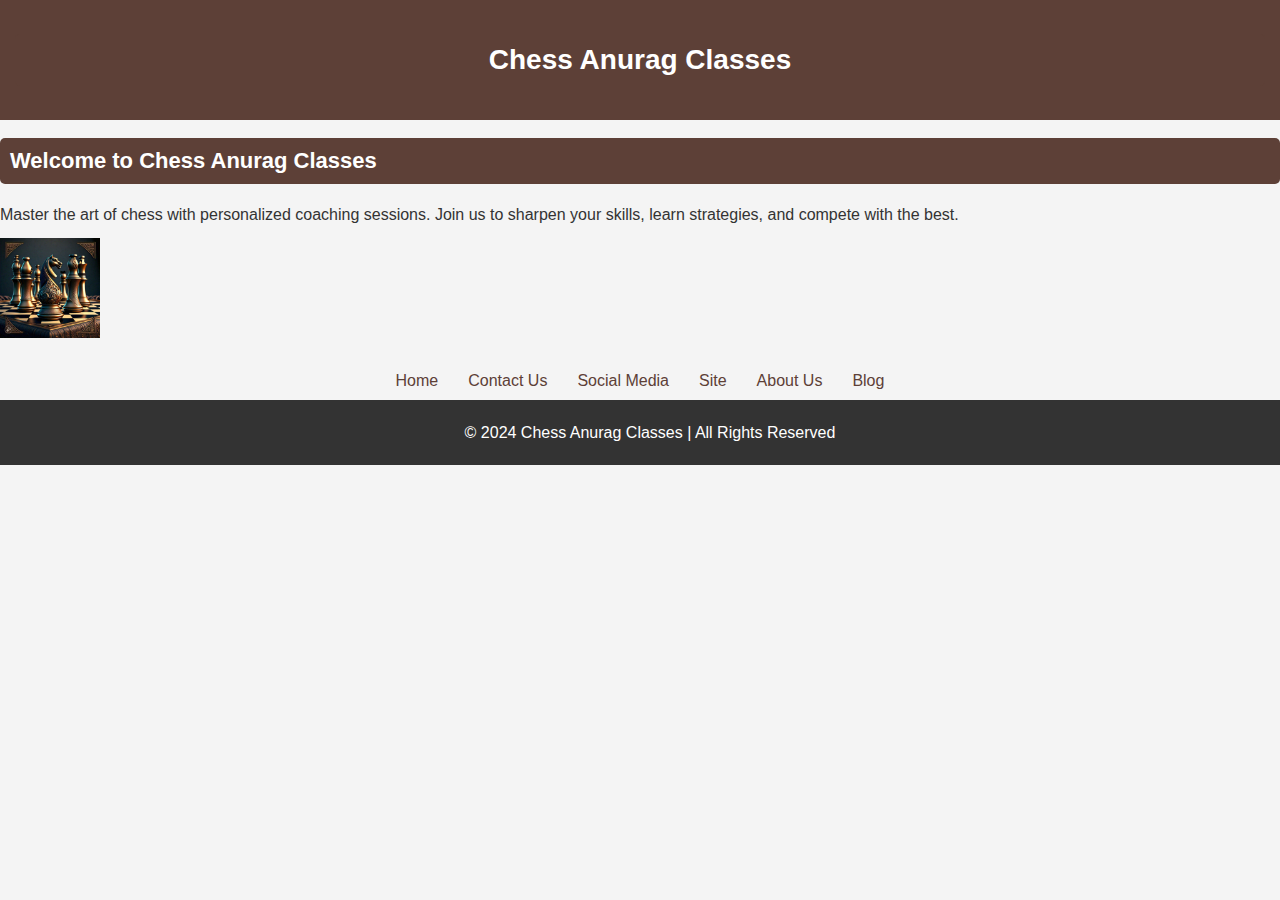
<file: index.html>
<!DOCTYPE html>
<html lang="en">
<head>
    <meta charset="UTF-8">
    <meta name="viewport" content="width=device-width, initial-scale=1.0">
    <title>Chess Anurag Classes - Home</title>
    <link rel="stylesheet" href="styles.css">
    <link rel="icon" type="image/png" href="favicon.png">
</head>
<body>
    <header>
        <h1>Chess Anurag Classes</h1>
        
    </header>

    <main>
        <h2>Welcome to Chess Anurag Classes</h2>
        <p>Master the art of chess with personalized coaching sessions. Join us to sharpen your skills, learn strategies, and compete with the best.</p>
        


        <img src="chessboard.jpg" alt="Chess Board with Pieces"
width="100" height="100">
    </main>
<nav>
<a href="index.html">Home</a>
    
<a href="contact.html">Contact Us</a>

<a href="social-media.html">Social Media</a>

<a href="site.html">Site</a>

<a href="about.html">About Us</a>

<a href="blog.html">Blog</a>
</nav>
    <footer>
        <p>&copy; 2024 Chess Anurag Classes | All Rights Reserved</p>
    </footer>
</body>
</html>
</file>
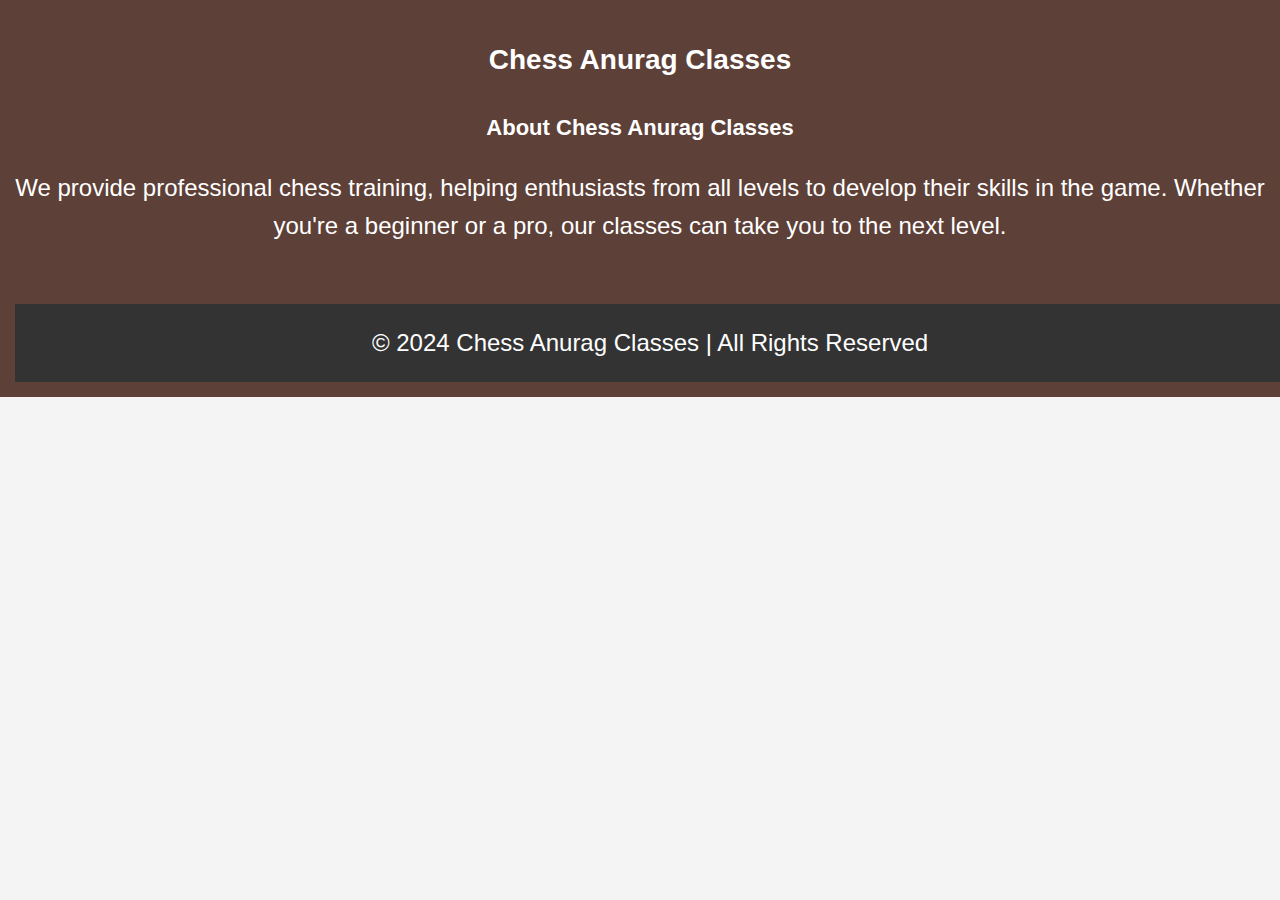
<file: about.html>
<!DOCTYPE html>
<html lang="en">
<head>
    <meta charset="UTF-8">
    <meta name="viewport" content="width=device-width, initial-scale=1.0">
    <title>About Us - Chess Anurag Classes</title>
    <link rel="stylesheet" href="styles.css">
</head>
<body>
    <header>
        <h1>Chess Anurag Classes</h1>
        

    <main>
        <h2>About Chess Anurag Classes</h2>
        <p>We provide professional chess training, helping enthusiasts from all levels to develop their skills in the game. Whether you're a beginner or a pro, our classes can take you to the next level.</p>
    </main>
<nav>
<a href="index.html">Home</a>
    
<a href="contact.html">Contact Us</a>

<a href="social-media.html">Social Media</a>

<a href="chess-learning.html">Chess Learning</a>

<a href="about.html">About Us</a>

<a href="blog.html">Blog</a>
</nav>
    
    <footer>
        <p>&copy; 2024 Chess Anurag Classes | All Rights Reserved</p>
    </footer>
</body>
</html>
</file>
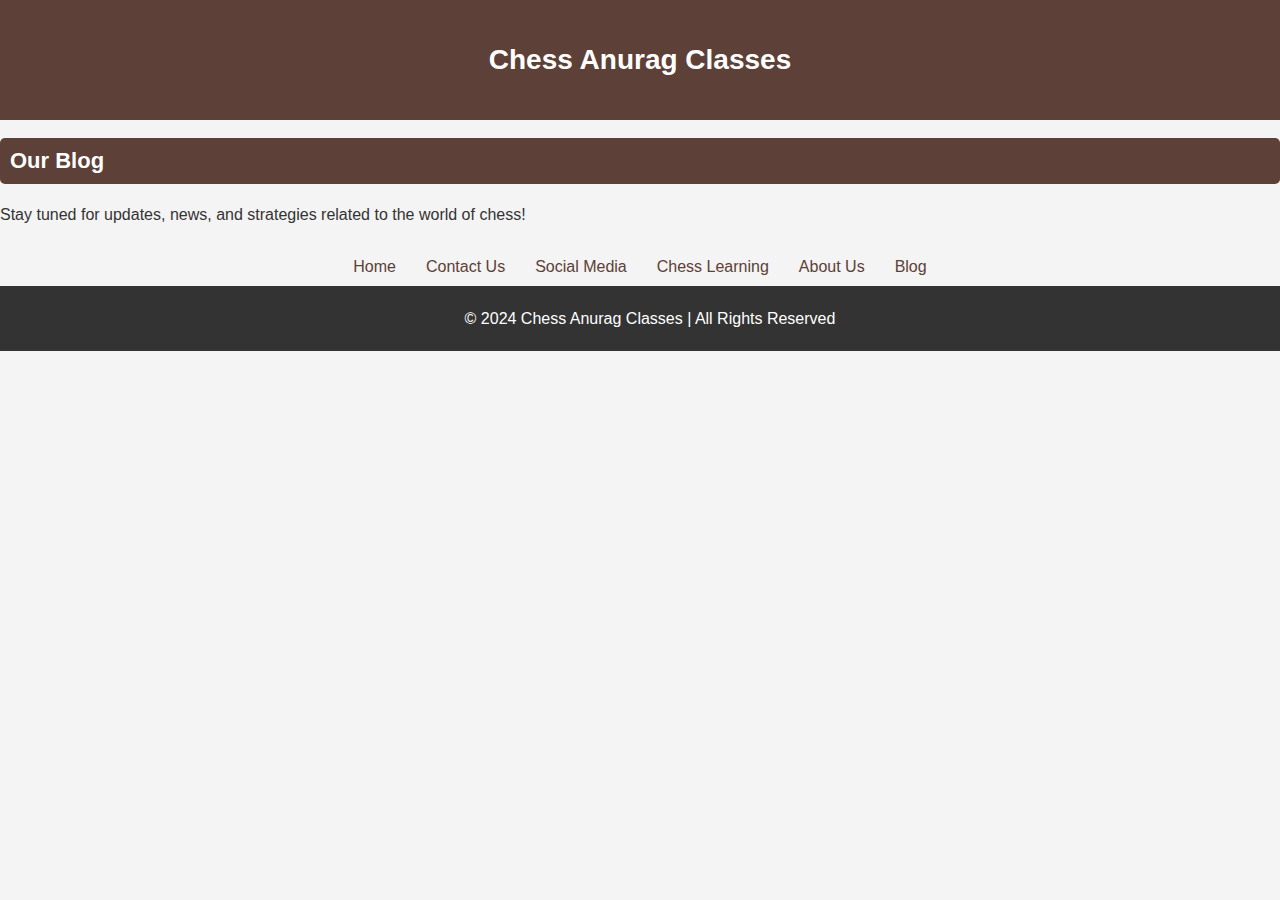
<file: blog.html>
<!DOCTYPE html>
<html lang="en">
<head>
    <meta charset="UTF-8">
    <meta name="viewport" content="width=device-width, initial-scale=1.0">
    <title>Blog - Chess Anurag Classes</title>
    <link rel="stylesheet" href="styles.css">
</head>
<body>
    <header>
        <h1>Chess Anurag Classes</h1>
        
    </header>

    <main>
        <h2>Our Blog</h2>
        <p>Stay tuned for updates, news, and strategies related to the world of chess!</p>
    </main>
<nav>
<a href="index.html">Home</a>
    
<a href="contact.html">Contact Us</a>

<a href="social-media.html">Social Media</a>

<a href="chess-learning.html">Chess Learning</a>

<a href="about.html">About Us</a>

<a href="blog.html">Blog</a>
</nav>
    <footer>
        <p>&copy; 2024 Chess Anurag Classes | All Rights Reserved</p>
    </footer>
</body>
</html>
</file>
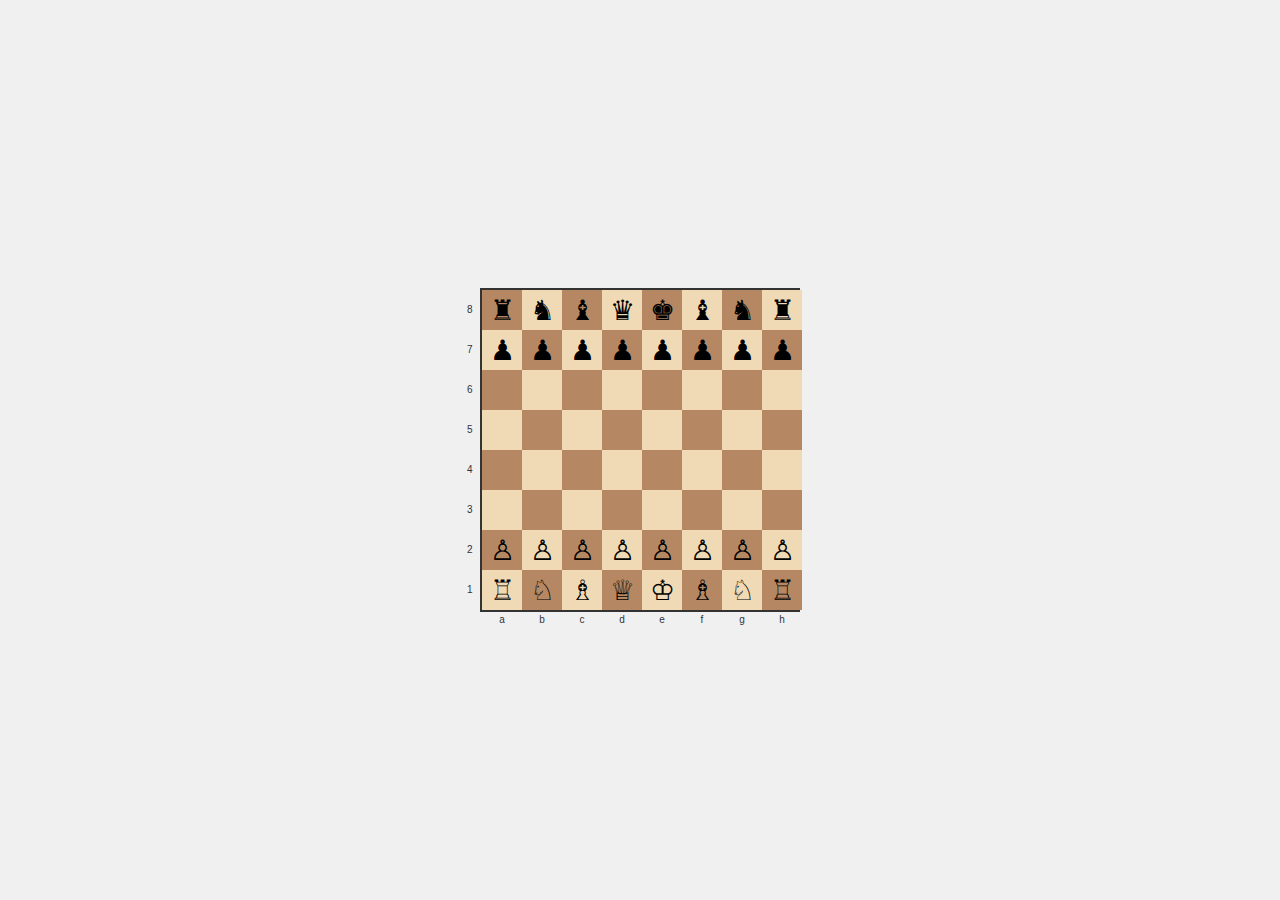
<file: board.html>
<!DOCTYPE html>
<html lang="en">
<head>
  <meta charset="UTF-8">
  <meta name="viewport" content="width=device-width, initial-scale=1.0">
  <title>Interactive Chessboard</title>
  <style>
    body {
      font-family: Arial, sans-serif;
      display: flex;
      justify-content: center;
      align-items: center;
      height: 100vh;
      margin: 0;
      background-color: #f0f0f0;
    }

    .board-container {
      position: relative;
      width: 320px;
    }

    .board {
      display: grid;
      grid-template-columns: repeat(8, 40px);
      grid-template-rows: repeat(8, 40px);
      border: 2px solid #333;
      position: relative;
    }

    .square {
      width: 40px;
      height: 40px;
      display: flex;
      justify-content: center;
      align-items: center;
    }

    .square.light {
      background-color: #f0d9b5;
    }

    .square.dark {
      background-color: #b58863;
    }

    .notation {
      position: absolute;
      font-size: 10px;
      pointer-events: none;
      color: #333;
    }

    .notation-file {
      bottom: -15px;
      text-align: center;
      width: 40px;
    }

    .notation-rank {
      left: -15px;
      text-align: center;
      height: 40px;
      line-height: 40px;
    }

    .piece {
      font-size: 28px;
      cursor: grab;
    }

    .piece:active {
      cursor: grabbing;
    }
  </style>
</head>
<body>
  <div class="board-container">
    <div class="board" id="chessboard"></div>
  </div>

  <script>
    const board = document.getElementById('chessboard');
    const pieces = {
      'P': '♙', 'p': '♟',
      'R': '♖', 'r': '♜',
      'N': '♘', 'n': '♞',
      'B': '♗', 'b': '♝',
      'Q': '♕', 'q': '♛',
      'K': '♔', 'k': '♚',
    };

    const initialPosition = [
      'rnbqkbnr',
      'pppppppp',
      '        ',
      '        ',
      '        ',
      '        ',
      'PPPPPPPP',
      'RNBQKBNR',
    ];

    function createChessBoard() {
      for (let rank = 8; rank >= 1; rank--) {
        for (let file = 0; file < 8; file++) {
          const square = document.createElement('div');
          square.classList.add('square', (rank + file) % 2 === 0 ? 'dark' : 'light');
          square.dataset.rank = rank;
          square.dataset.file = String.fromCharCode(97 + file);
          board.appendChild(square);

          const pieceCode = initialPosition[8 - rank][file];
          if (pieceCode !== ' ') {
            const piece = document.createElement('div');
            piece.classList.add('piece');
            piece.draggable = true;
            piece.textContent = pieces[pieceCode];
            square.appendChild(piece);
          }
        }
      }

      // Add file notations (a-h)
      for (let file = 0; file < 8; file++) {
        const notation = document.createElement('div');
        notation.classList.add('notation', 'notation-file');
        notation.style.left = `${file * 40}px`;
        notation.textContent = String.fromCharCode(97 + file);
        board.appendChild(notation);
      }

      // Add rank notations (1-8)
      for (let rank = 0; rank < 8; rank++) {
        const notation = document.createElement('div');
        notation.classList.add('notation', 'notation-rank');
        notation.style.top = `${rank * 40}px`;
        notation.textContent = 8 - rank;
        board.appendChild(notation);
      }
    }

    function addDragAndDrop() {
      const pieces = document.querySelectorAll('.piece');

      pieces.forEach(piece => {
        piece.addEventListener('dragstart', (e) => {
          e.dataTransfer.setData('text/plain', e.target.parentNode.dataset.rank + e.target.parentNode.dataset.file);
          setTimeout(() => e.target.style.visibility = 'hidden', 0);
        });

        piece.addEventListener('dragend', (e) => {
          e.target.style.visibility = 'visible';
        });
      });

      const squares = document.querySelectorAll('.square');
      squares.forEach(square => {
        square.addEventListener('dragover', (e) => e.preventDefault());
        square.addEventListener('drop', (e) => {
          e.preventDefault();
          const from = e.dataTransfer.getData('text/plain');
          const fromSquare = [...squares].find(sq => sq.dataset.rank + sq.dataset.file === from);
          const piece = fromSquare.querySelector('.piece');
          if (piece && square !== fromSquare) {
            square.appendChild(piece);
          }
        });
      });
    }

    createChessBoard();
    addDragAndDrop();
  </script>
</body>
</html>
</file>
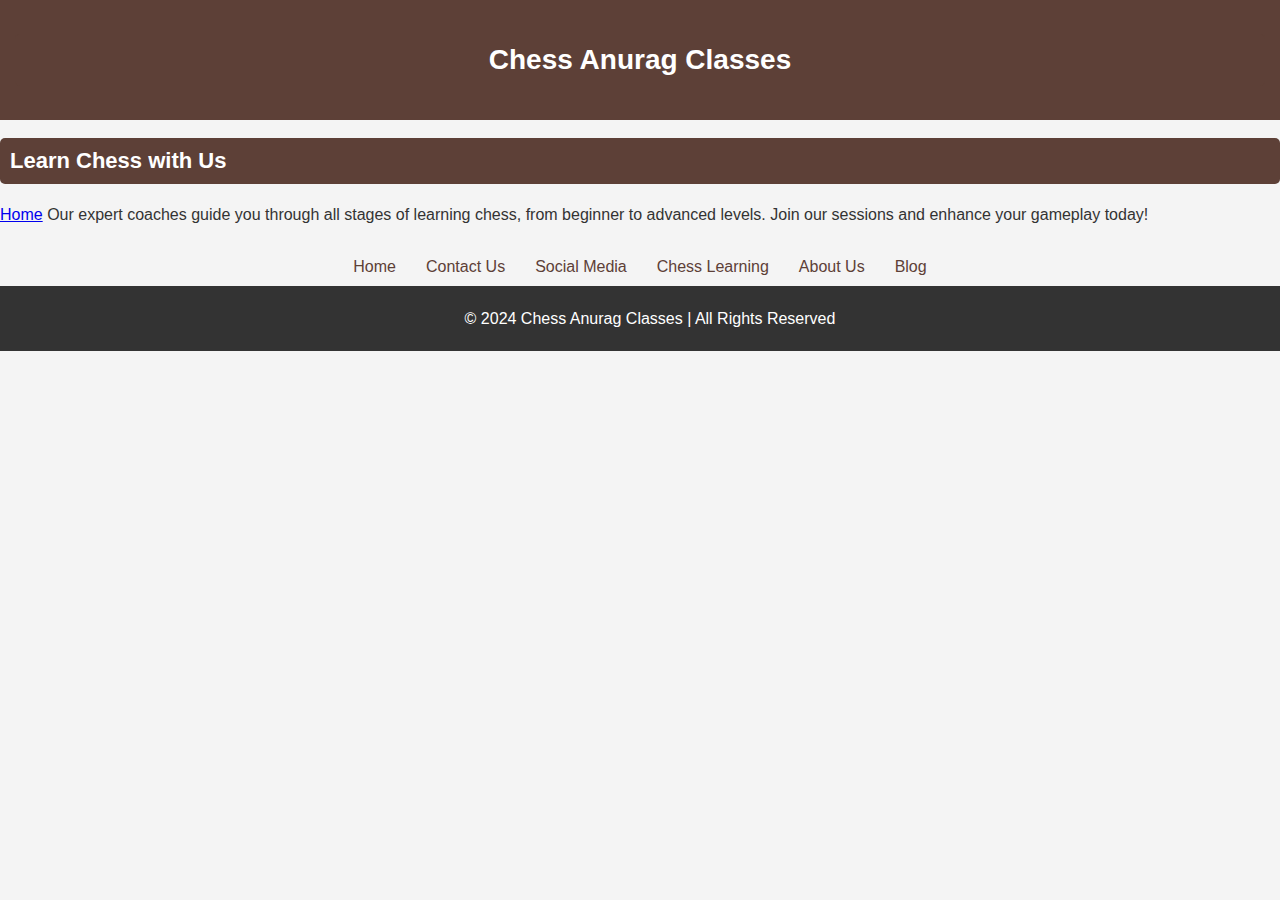
<file: chess-learning.html>
<!DOCTYPE html>
<html lang="en">
<head>
    <meta charset="UTF-8">
    <meta name="viewport" content="width=device-width, initial-scale=1.0">
    <title>Chess Learning - Chess Anurag Classes</title>
    <link rel="stylesheet" href="styles.css">
</head>
<body>
    <header>
        <h1>Chess Anurag Classes</h1>
    </header>

    <main>

        <h2>Learn Chess with Us</h2>
        <p>
            <a href="home.html">Home</a>
            Our expert coaches guide you through all stages of learning chess, from beginner to advanced levels. Join our sessions and enhance your gameplay today!</p>
    </main>
<nav>
<a href="index.html">Home</a>
    
<a href="contact.html">Contact Us</a>

<a href="social-media.html">Social Media</a>

<a href="chess-learning.html">Chess Learning</a>

<a href="about.html">About Us</a>

<a href="blog.html">Blog</a>
</nav>
    <footer>
        <p>&copy; 2024 Chess Anurag Classes | All Rights Reserved</p>
    </footer>
</body>
</html>
</file>
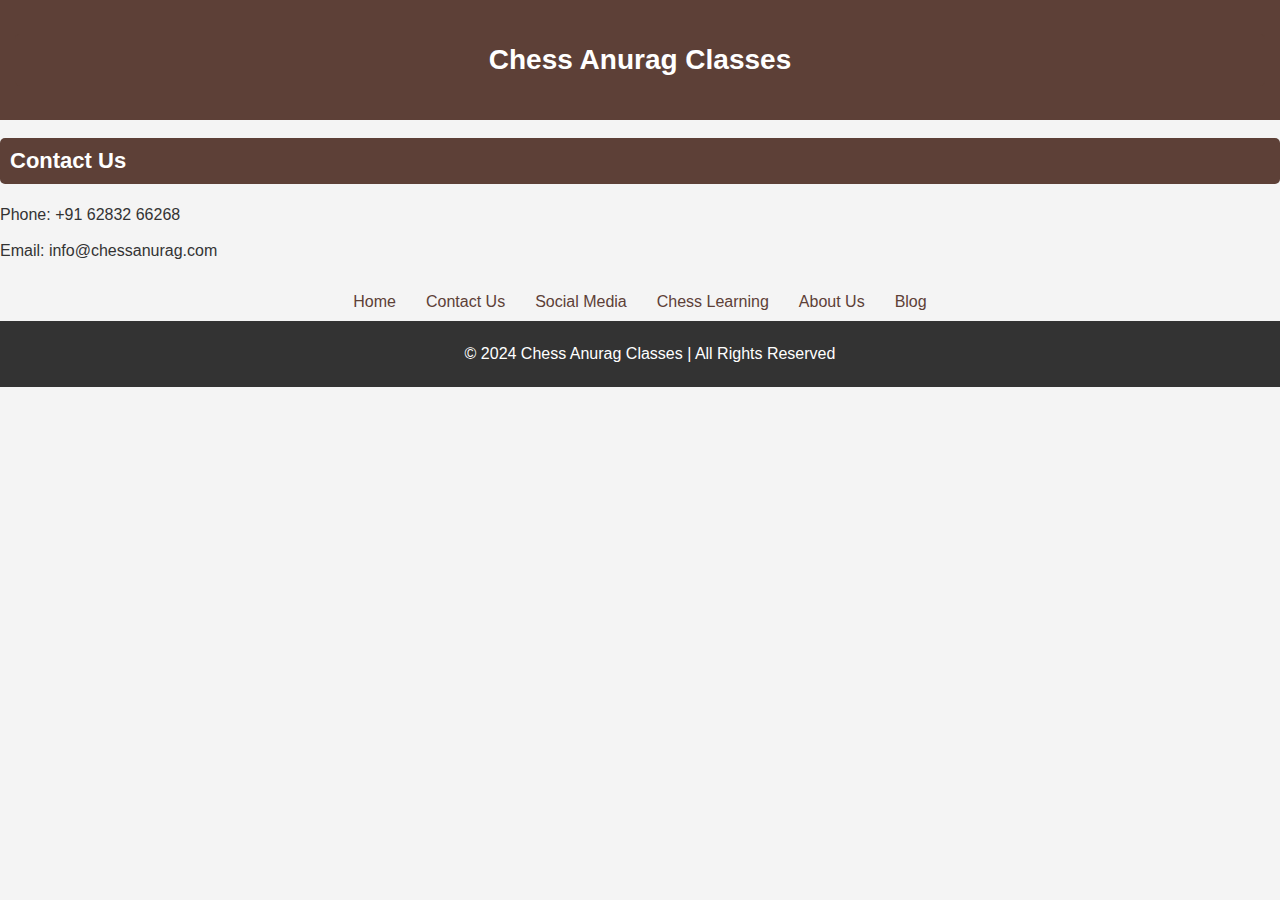
<file: contact.html>
<!DOCTYPE html>
<html lang="en">
<head>
    <meta charset="UTF-8">
    <meta name="viewport" content="width=device-width, initial-scale=1.0">
    <title>Contact Us - Chess Anurag Classes</title>
    <link rel="stylesheet" href="styles.css">
</head>
<body>
    <header>
        <h1>Chess Anurag Classes</h1>
        
    </header>

    <main>
        <h2>Contact Us</h2>
        <p>Phone: +91 62832 66268</p>
        <p>Email: info@chessanurag.com</p>
    </main>
<nav>
<a href="index.html">Home</a>
    
<a href="contact.html">Contact Us</a>

<a href="social-media.html">Social Media</a>

<a href="chess-learning.html">Chess Learning</a>

<a href="about.html">About Us</a>

<a href="blog.html">Blog</a>
</nav>
    <footer>
        <p>&copy; 2024 Chess Anurag Classes | All Rights Reserved</p>
    </footer>
</body>
</html>
</file>
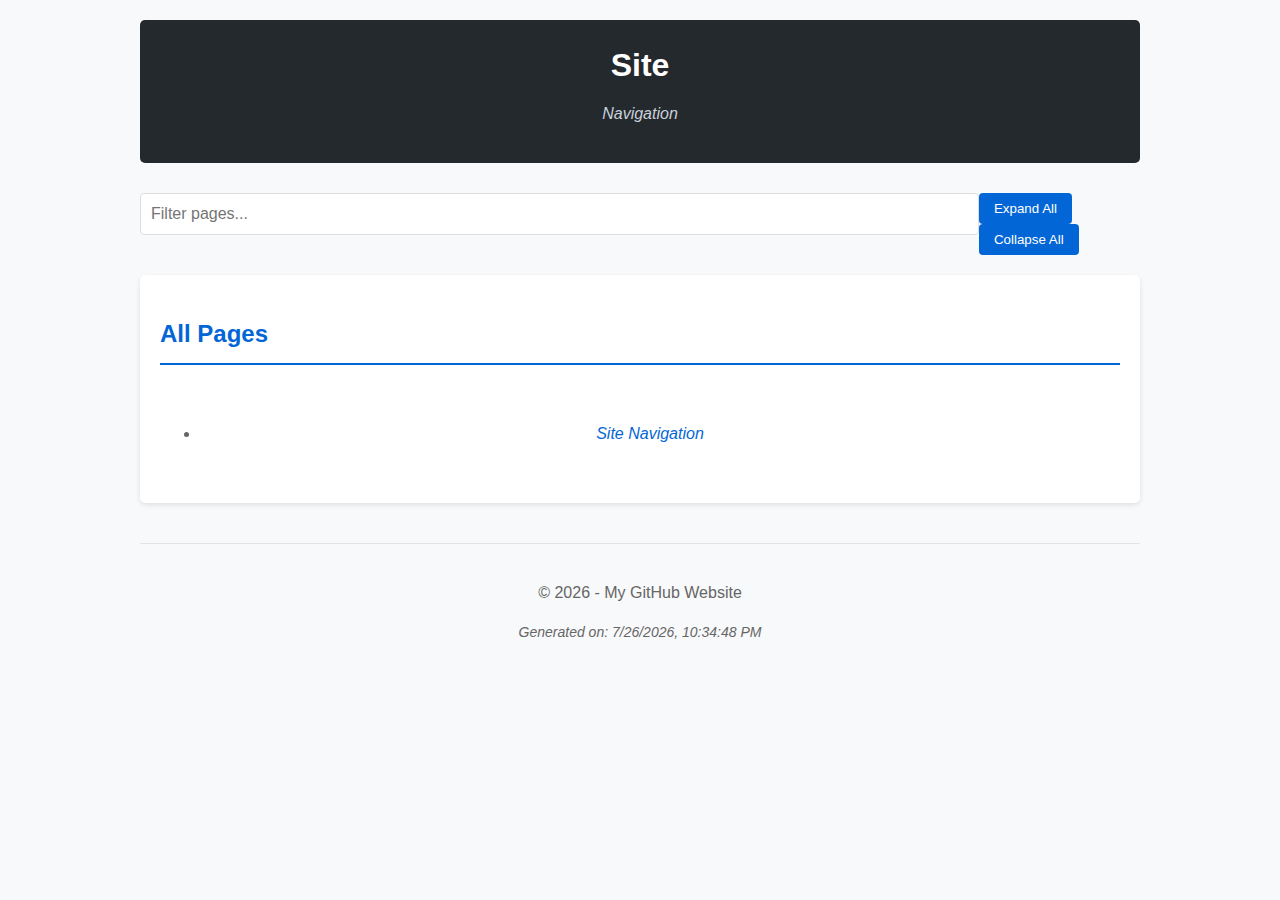
<file: site.html>
<!DOCTYPE html>
<html lang="en">
<head>
    <meta charset="UTF-8">
    <meta name="viewport" content="width=device-width, initial-scale=1.0">
    <title>Site Navigation</title>
    <style>
        body {
            font-family: 'Segoe UI', Tahoma, Geneva, Verdana, sans-serif;
            line-height: 1.6;
            color: #333;
            max-width: 1000px;
            margin: 0 auto;
            padding: 20px;
            background-color: #f8f9fa;
        }
        header {
            background-color: #24292e;
            color: white;
            padding: 20px;
            border-radius: 5px;
            margin-bottom: 30px;
            text-align: center;
        }
        h1 {
            margin: 0;
        }
        .site-description {
            font-style: italic;
            margin-top: 10px;
            color: #c9d1d9;
        }
        .navigation-container {
            background: white;
            border-radius: 5px;
            padding: 20px;
            box-shadow: 0 2px 5px rgba(0,0,0,0.1);
            margin-bottom: 20px;
        }
        h2 {
            border-bottom: 2px solid #0366d6;
            padding-bottom: 10px;
            color: #0366d6;
        }
        ul {
            padding-left: 20px;
        }
        li {
            margin-bottom: 10px;
        }
        a {
            color: #0366d6;
            text-decoration: none;
            transition: color 0.2s;
        }
        a:hover {
            color: #0550ae;
            text-decoration: underline;
        }
        .tag {
            font-size: 12px;
            background: #e1e4e8;
            padding: 3px 8px;
            border-radius: 3px;
            margin-left: 5px;
            color: #555;
        }
        footer {
            text-align: center;
            margin-top: 40px;
            padding-top: 20px;
            border-top: 1px solid #e1e4e8;
            color: #666;
        }
        .update-info {
            font-style: italic;
            margin-top: 10px;
            font-size: 14px;
        }
        .loading {
            text-align: center;
            padding: 20px;
            font-style: italic;
            color: #666;
        }
        .error {
            color: #d73a49;
            font-weight: bold;
            padding: 10px;
            background-color: #fff5f5;
            border-radius: 5px;
            margin: 20px 0;
        }
        .folder-name {
            font-weight: bold;
            margin-top: 15px;
            margin-bottom: 5px;
            color: #24292e;
        }
        .file-size {
            font-size: 12px;
            color: #666;
            margin-left: 10px;
        }
        .last-updated {
            font-size: 12px;
            color: #666;
            margin-left: 10px;
        }
        #filterInput {
            width: 100%;
            padding: 10px;
            margin-bottom: 20px;
            border: 1px solid #ddd;
            border-radius: 4px;
            font-size: 16px;
        }
        .controls {
            display: flex;
            justify-content: space-between;
            margin-bottom: 20px;
        }
        .controls button {
            background-color: #0366d6;
            color: white;
            border: none;
            padding: 8px 15px;
            border-radius: 4px;
            cursor: pointer;
        }
        .controls button:hover {
            background-color: #0550ae;
        }
        /* Responsive adjustments */
        @media (max-width: 768px) {
            .controls {
                flex-direction: column;
            }
            .controls button {
                margin-bottom: 10px;
            }
        }
    </style>
</head>
<body>
    <header>
        <h1>Site</h1>
        <p class="site-description">Navigation</p>
    </header>

    <div class="controls">
        <input type="text" id="filterInput" placeholder="Filter pages...">
        <div>
            <button id="expandAll">Expand All</button>
            <button id="collapseAll">Collapse All</button>
        </div>
    </div>

    <div class="navigation-container">
        <h2>All Pages</h2>
        <div id="sitemap" class="loading">Loading site pages...</div>
    </div>

    <footer>
        <p>© <span id="current-year">2025</span> - My GitHub Website</p>
        <p class="update-info">Generated on: <span id="generation-time"></span></p>
        <script>
            // Update the current year automatically
            document.getElementById('current-year').textContent = new Date().getFullYear();
            
            // Set the generation time
            document.getElementById('generation-time').textContent = new Date().toLocaleString();
        </script>
    </footer>

    <script>
        document.addEventListener('DOMContentLoaded', function() {
            const sitemapElement = document.getElementById('sitemap');
            const filterInput = document.getElementById('filterInput');
            const expandAllButton = document.getElementById('expandAll');
            const collapseAllButton = document.getElementById('collapseAll');
            
            // Get the repository information from the URL
            const repoOwner = window.location.hostname.split('.')[0];
            const repoName = window.location.pathname.split('/')[1] || '';
            
            // GitHub API URL to get repository contents
            const apiUrl = `https://api.github.com/repos/${repoOwner}/${repoName}/contents`;
            
            // Folders and files structure
            let structure = {};
            
            // Function to fetch directory contents
            async function fetchDirectory(path = '') {
                try {
                    const response = await fetch(`${apiUrl}/${path}`);
                    
                    if (!response.ok) {
                        throw new Error(`HTTP error! Status: ${response.status}`);
                    }
                    
                    const data = await response.json();
                    
                    // Process each item
                    for (const item of data) {
                        if (item.type === 'dir') {
                            // Create folder in structure if it doesn't exist
                            if (!structure[item.path]) {
                                structure[item.path] = {
                                    type: 'dir',
                                    items: []
                                };
                            }
                            
                            // Recursively fetch subdirectory contents
                            await fetchDirectory(item.path);
                        } else if (item.type === 'file') {
                            // Only include HTML, MD files and JavaScript files for links
                            if (item.name.endsWith('.html') || 
                                item.name.endsWith('.md') || 
                                item.name.endsWith('.js') ||
                                item.name.endsWith('.css')) {
                                
                                // Determine the parent directory
                                const parentDir = item.path.includes('/') 
                                    ? item.path.substring(0, item.path.lastIndexOf('/')) 
                                    : '';
                                
                                // Create parent directory in structure if it doesn't exist
                                if (parentDir && !structure[parentDir]) {
                                    structure[parentDir] = {
                                        type: 'dir',
                                        items: []
                                    };
                                }
                                
                                // Add file to parent directory
                                if (parentDir) {
                                    structure[parentDir].items.push({
                                        name: item.name,
                                        path: item.path,
                                        url: `/${repoName}/${item.path}`,
                                        size: item.size,
                                        sha: item.sha
                                    });
                                } else {
                                    // Root level files
                                    if (!structure['root']) {
                                        structure['root'] = {
                                            type: 'dir',
                                            items: []
                                        };
                                    }
                                    structure['root'].items.push({
                                        name: item.name,
                                        path: item.path,
                                        url: `/${repoName}/${item.path}`,
                                        size: item.size,
                                        sha: item.sha
                                    });
                                }
                            }
                        }
                    }
                } catch (error) {
                    console.error('Error fetching directory:', error);
                    sitemapElement.innerHTML = `
                        <div class="error">
                            <p>Error fetching repository contents. This could be due to:</p>
                            <ul>
                                <li>You're viewing this page locally instead of on GitHub Pages</li>
                                <li>API rate limiting (GitHub limits unauthenticated requests)</li>
                                <li>The repository is private</li>
                            </ul>
                            <p>Alternative approach: Try the crawl-based method below.</p>
                        </div>
                    `;
                    
                    // Fall back to crawl-based approach
                    crawlWebsite();
                }
            }
            
            // Function to recursively build the sitemap HTML
            function buildSitemap() {
                let html = '<ul>';
                
                // Add root files first
                if (structure['root']) {
                    structure['root'].items.forEach(file => {
                        const formattedSize = formatFileSize(file.size);
                        html += `
                            <li>
                                <a href="${file.url}" target="_blank">${file.name}</a>
                                <span class="file-size">${formattedSize}</span>
                            </li>
                        `;
                    });
                }
                
                // Process directories (excluding 'root')
                Object.keys(structure)
                    .filter(key => key !== 'root')
                    .sort()
                    .forEach(dirPath => {
                        const dir = structure[dirPath];
                        const dirName = dirPath.includes('/') 
                            ? dirPath.substring(dirPath.lastIndexOf('/') + 1) 
                            : dirPath;
                        
                        html += `
                            <li>
                                <div class="folder-name">📁 ${dirName}/</div>
                                <ul>
                        `;
                        
                        // Sort files alphabetically
                        dir.items.sort((a, b) => a.name.localeCompare(b.name));
                        
                        dir.items.forEach(file => {
                            const formattedSize = formatFileSize(file.size);
                            html += `
                                <li>
                                    <a href="${file.url}" target="_blank">${file.name}</a>
                                    <span class="file-size">${formattedSize}</span>
                                </li>
                            `;
                        });
                        
                        html += `</ul></li>`;
                    });
                
                html += '</ul>';
                return html;
            }

            // Helper function to format file size
            function formatFileSize(bytes) {
                if (bytes < 1024) {
                    return bytes + ' B';
                } else if (bytes < 1024 * 1024) {
                    return (bytes / 1024).toFixed(1) + ' KB';
                } else {
                    return (bytes / (1024 * 1024)).toFixed(1) + ' MB';
                }
            }
            
            // Alternative approach: Crawl the website if GitHub API doesn't work
            async function crawlWebsite() {
                sitemapElement.innerHTML = '<p>Attempting to crawl website pages...</p>';
                
                try {
                    // Start with the homepage
                    const baseUrl = window.location.origin + (repoName ? `/${repoName}` : '');
                    const visitedUrls = new Set();
                    const pagesToVisit = [baseUrl];
                    const discoveredPages = [];
                    
                    // Simple crawler (limited by same-origin policy)
                    while (pagesToVisit.length > 0 && discoveredPages.length < 100) {
                        const currentUrl = pagesToVisit.shift();
                        
                        if (visitedUrls.has(currentUrl)) continue;
                        visitedUrls.add(currentUrl);
                        
                        try {
                            const response = await fetch(currentUrl);
                            const html = await response.text();
                            
                            // Create a DOM parser
                            const parser = new DOMParser();
                            const doc = parser.parseFromString(html, 'text/html');
                            
                            // Extract page title
                            const title = doc.querySelector('title')?.textContent || currentUrl;
                            
                            // Add to discovered pages
                            discoveredPages.push({
                                url: currentUrl,
                                title: title
                            });
                            
                            // Find links on the page
                            const links = doc.querySelectorAll('a[href]');
                            links.forEach(link => {
                                let href = link.getAttribute('href');
                                
                                // Handle relative URLs
                                if (href.startsWith('/')) {
                                    href = window.location.origin + href;
                                } else if (!href.startsWith('http')) {
                                    href = new URL(href, currentUrl).href;
                                }
                                
                                // Only add links from the same domain
                                if (href.startsWith(window.location.origin) && 
                                    !visitedUrls.has(href) && 
                                    !pagesToVisit.includes(href)) {
                                    pagesToVisit.push(href);
                                }
                            });
                        } catch (error) {
                            console.error(`Error fetching ${currentUrl}:`, error);
                        }
                    }
                    
                    // Display discovered pages
                    if (discoveredPages.length > 0) {
                        let html = '<ul>';
                        discoveredPages.forEach(page => {
                            html += `<li><a href="${page.url}" target="_blank">${page.title}</a></li>`;
                        });
                        html += '</ul>';
                        sitemapElement.innerHTML = html;
                    } else {
                        sitemapElement.innerHTML = '<p>No pages were discovered. This might be due to cross-origin restrictions.</p>';
                    }
                } catch (error) {
                    console.error('Error crawling website:', error);
                    sitemapElement.innerHTML = `
                        <div class="error">
                            <p>Unable to crawl the website. Cross-origin restrictions likely prevent this method when running locally.</p>
                            <p>For best results, deploy this page to your GitHub Pages site.</p>
                        </div>
                    `;
                }
            }
            
            // Function to handle filtering
            function filterPages() {
                const filterValue = filterInput.value.toLowerCase();
                const items = document.querySelectorAll('#sitemap li');
                
                items.forEach(item => {
                    const text = item.textContent.toLowerCase();
                    if (text.includes(filterValue)) {
                        item.style.display = '';
                        // Make sure parent folders are visible
                        let parent = item.parentElement;
                        while (parent && parent.id !== 'sitemap') {
                            parent.style.display = '';
                            parent = parent.parentElement;
                        }
                    } else {
                        item.style.display = 'none';
                    }
                });
            }
            
            // Handle expand/collapse all
            expandAllButton.addEventListener('click', () => {
                document.querySelectorAll('#sitemap ul').forEach(ul => {
                    ul.style.display = 'block';
                });
            });
            
            collapseAllButton.addEventListener('click', () => {
                document.querySelectorAll('#sitemap ul').forEach(ul => {
                    if (ul.parentElement.id !== 'sitemap') {
                        ul.style.display = 'none';
                    }
                });
            });
            
            // Event listener for filter input
            filterInput.addEventListener('input', filterPages);
            
            // Start the process
            fetchDirectory()
                .then(() => {
                    if (Object.keys(structure).length > 0) {
                        sitemapElement.innerHTML = buildSitemap();
                        
                        // Add click handlers for folders
                        document.querySelectorAll('.folder-name').forEach(folder => {
                            folder.addEventListener('click', () => {
                                const sublist = folder.nextElementSibling;
                                sublist.style.display = sublist.style.display === 'none' ? 'block' : 'none';
                            });
                        });
                    }
                });
        });
    </script>
</body>
</html>
</file>
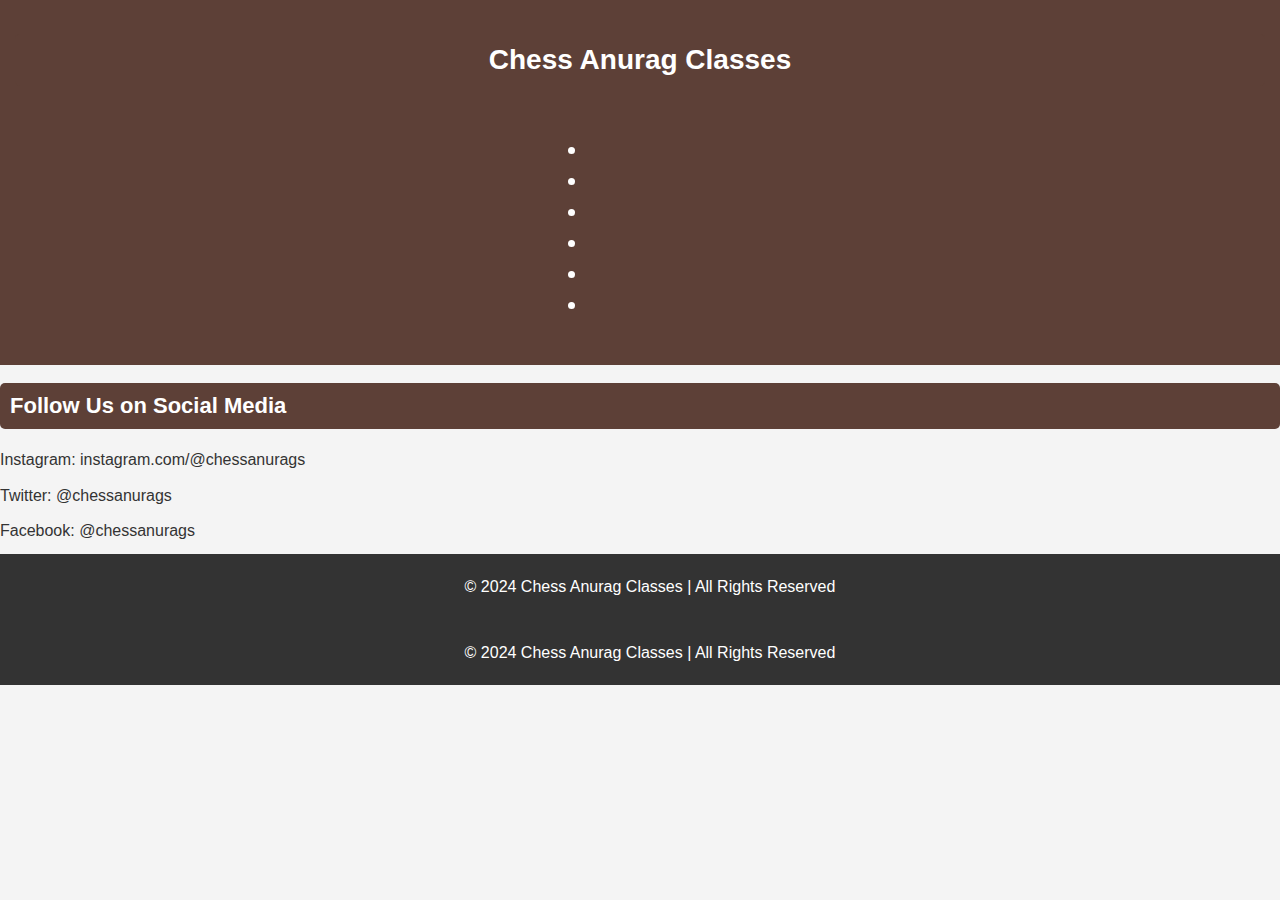
<file: social media.html>
<!DOCTYPE html>
<html lang="en">
<head>
    <meta charset="UTF-8">
    <meta name="viewport" content="width=device-width, initial-scale=1.0">
    <title>Blog - Chess Anurag Classes</title>
    <link rel="stylesheet" href="styles.css">
</head>
<body>
    <header>
        <h1>Chess Anurag Classes</h1>
        <nav>
            <ul>
                <li><a href="index.html">Home</a></li>
                <li><a href="contact.html">Contact Us</a></li>
                <li><a href="social-media.html">Social Media</a></li>
                <li><a href="chess-learning.html">Chess Learning</a></li>
                <li><a href="about.html">About Us</a></li>
                <li><a href="blog.html">Blog</a></li>
            </ul>
        </nav>
    </header>

    <main>
        <h2>Follow Us on Social Media</h2>
        <p>Instagram: instagram.com/@chessanurags</p>
        <p>Twitter: @chessanurags</p>
        <p>Facebook: @chessanurags</p>
    </main>

    <footer>
        <p>&copy; 2024 Chess Anurag Classes | All Rights Reserved</p>
    </footer>
</body>
</html>


    

    <footer>
        <p>&copy; 2024 Chess Anurag Classes | All Rights Reserved</p>
    </footer>
</body>
</html>
</file>
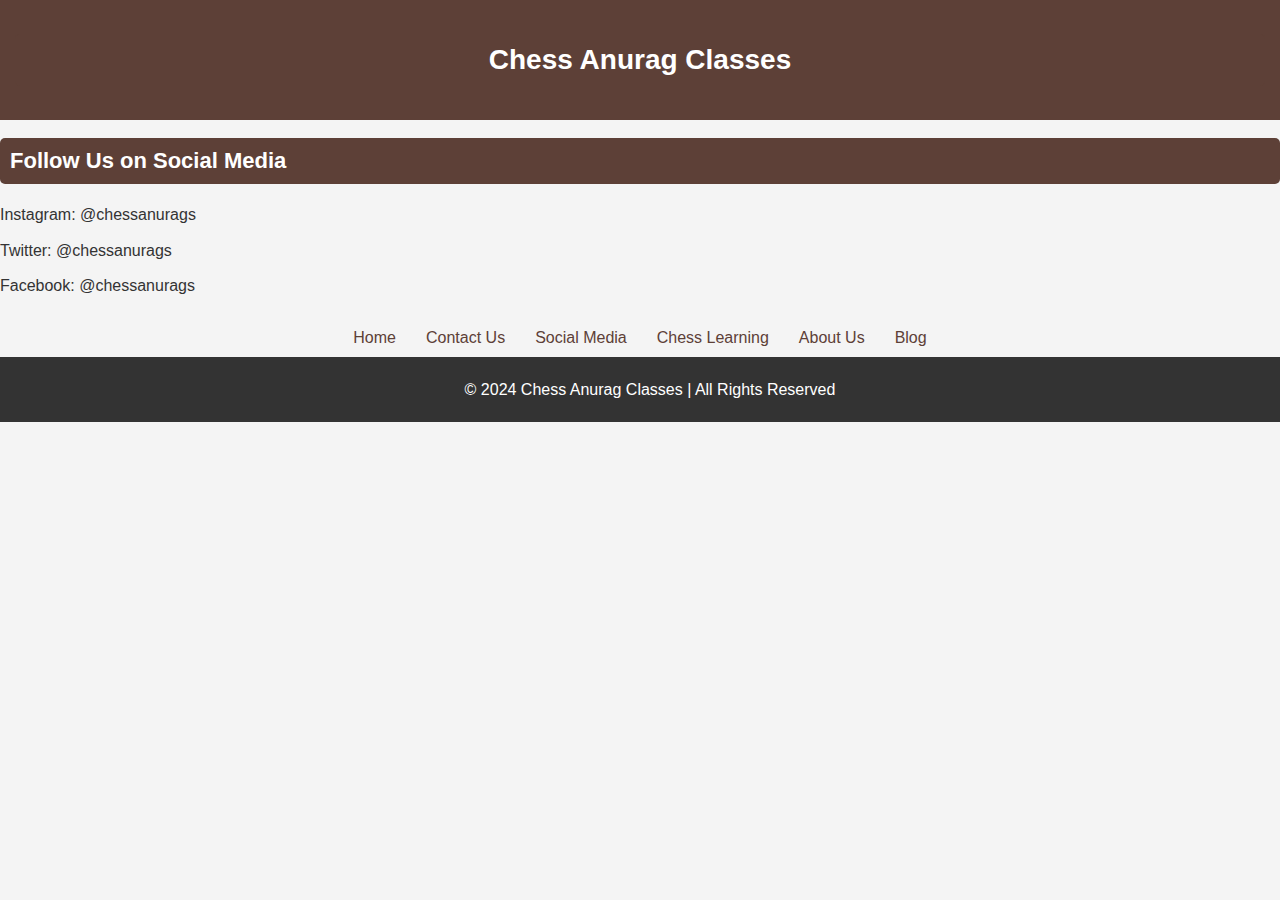
<file: social-media.html>
<!DOCTYPE html>
<html lang="en">
<head>
    <meta charset="UTF-8">
    <meta name="viewport" content="width=device-width, initial-scale=1.0">
    <title>Social Media - Chess Anurag Classes</title>
    <link rel="stylesheet" href="styles.css">
</head>
<body>
    <header>
        <h1>Chess Anurag Classes</h1>
    
    </header>

    <main>
        <h2>Follow Us on Social Media</h2>
        <p>Instagram: @chessanurags</p>
        <p>Twitter: @chessanurags</p>
        <p>Facebook: @chessanurags</p>
    </main>
<nav>
<a href="index.html">Home</a>
    
<a href="contact.html">Contact Us</a>

<a href="social-media.html">Social Media</a>

<a href="chess-learning.html">Chess Learning</a>

<a href="about.html">About Us</a>

<a href="blog.html">Blog</a>
</nav>
    <footer>
        <p>&copy; 2024 Chess Anurag Classes | All Rights Reserved</p>
    </footer>
</body>
</html>
</file>
<file: styles.css>
/* General Page Style */
body {
  font-family: 'Arial', sans-serif;
  background-color: #f4f4f4; /* Light background */
  color: #333;
  margin: 0;
  padding: 0;
}

/* Header Styling */
header {
  background-color: #5d4037; /* Dark brown background for header */
  color: white;
  padding: 15px;
  text-align: center;
  font-size: 24px;
}

/* Section Styling */
section {
  padding: 20px;
  margin: 20px;
  background-color: white;
  border-radius: 5px;
  box-shadow: 0 0 10px rgba(0, 0, 0, 0.1);
}

/* Navigation Bar */
nav {
  background-color: transparent; /* No background for navigation */
  text-align: center;
  padding: 5px; /* Reduced padding */
  display: flex; /* Use Flexbox for horizontal layout */
  justify-content: center; /* Center the items */
  margin-top: 20px; /* Space above the nav */
}

nav a {
  color: #5d4037; /* Dark brown color for links */
  text-decoration: none;
  font-size: 16px; /* Default font size */
  margin: 0 10px; /* Margin between links */
  padding: 5px; /* Minimal padding */
  display: inline-block; /* Keep links inline */
}

/* Hover Effect for Links */
nav a:hover {
  color: #f39c12; /* Change color on hover */
}

/* Heading Styling */
h1, h2 {
  background-color: #5d4037; /* Dark brown for headings */
  color: white;
  padding: 10px; /* Padding for heading background */
  border-radius: 5px;
}

/* Heading Font Sizes */
h1 {
  font-size: 28px;
}

h2 {
  font-size: 22px;
}

p {
  line-height: 1.6;
  margin: 10px 0;
}

/* Footer Styling */
footer {
  background-color: #333;
  color: white;
  text-align: center;
  padding: 10px;
  width: 100%;
}

/* Responsive Design */
@media (max-width: 768px) {
  nav a {
    font-size: 14px; /* Smaller font size for mobile */
    padding: 5px; /* Minimal padding */
  }
  
  h1, h2 {
    font-size: 20px; /* Reduce heading size for mobile */
  }
  
  section {
    margin: 10px;
  }
}
</file>
